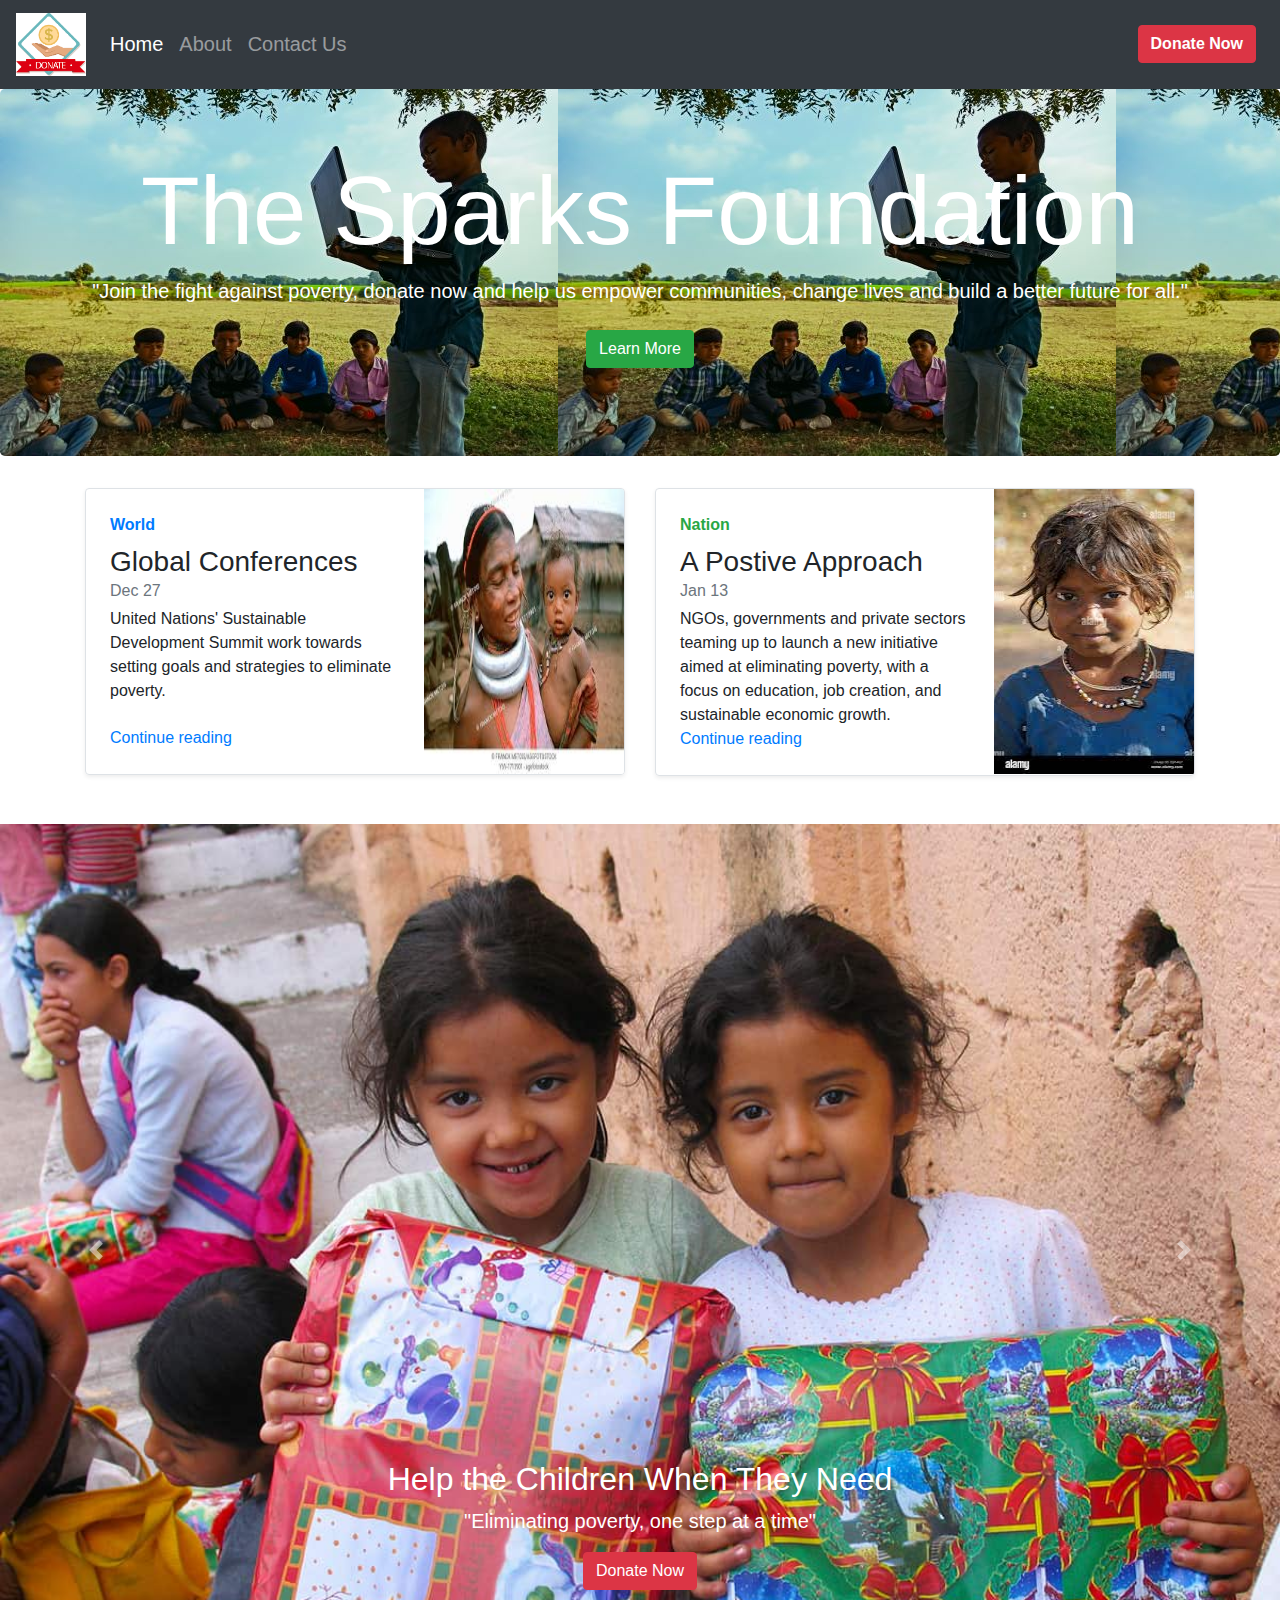
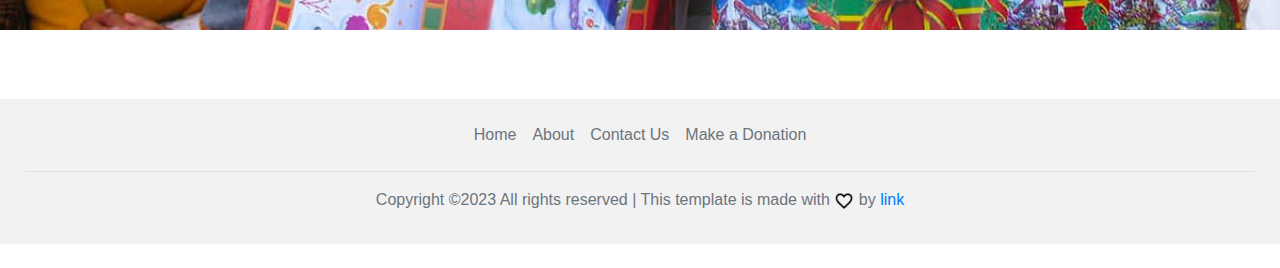
<file: Payment/index.html>
<!doctype html>
<html lang="en">

<head>

    <meta charset="utf-8">
    <meta name="viewport" content="width=device-width, initial-scale=1, shrink-to-fit=no">
    <meta name="description" content="Welcome to Donate for Cause">
    

    <link rel="stylesheet" href="https://stackpath.bootstrapcdn.com/bootstrap/4.4.1/css/bootstrap.min.css"
        integrity="sha384-Vkoo8x4CGsO3+Hhxv8T/Q5PaXtkKtu6ug5TOeNV6gBiFeWPGFN9MuhOf23Q9Ifjh" crossorigin="anonymous">

    <title>Donate For Cause</title>

    <link rel="icon" href="Donate.png" type="image/x-icon">
    <link rel="stylesheet" href="style.css">

</head>

<body>
    <nav class=" lead navbar navbar-expand-lg navbar-dark bg-dark">
        <a class="navbar-brand" href="index.html"><img src="Donate.png" width="70px" alt=""></a>
        <button class="navbar-toggler" type="button" data-toggle="collapse" data-target="#navbarSupportedContent"
            aria-controls="navbarSupportedContent" aria-expanded="false" aria-label="Toggle navigation">
            <span class="navbar-toggler-icon"></span>
        </button>

        <div class="collapse navbar-collapse" id="navbarSupportedContent">
            <ul class="navbar-nav mr-auto">
                <li class="nav-item active">
                    <a class="nav-link" href="https://guptaaji09.github.io/Task-3_Payment-Gateway-Integration_The-Sparks-Foundation/index.html">Home <span class="sr-only">(current)</span></a>
                </li>
                <li class="nav-item">
                    <a class="nav-link" href="https://guptaaji09.github.io/Task-3_Payment-Gateway-Integration_The-Sparks-Foundation/about.html">About</a>
                </li>

                <li class="nav-item">
                    <a class="nav-link" href="https://guptaaji09.github.io/Task-3_Payment-Gateway-Integration_The-Sparks-Foundation/contact.html">Contact Us</a>
                </li>


            </ul>
            <div class="mx-2">
                <a href="https://pages.razorpay.com/pl_GFF2rkynv03jik/view" target="_blank">
                <button class="btn btn-danger" data-toggle="modal" data-target="#signupModal"><strong>Donate Now</strong></button>
                </a>
            </div>
        </div>
    </nav>

    <section class="jumbotron text-center banner3 wht">
      <div class="container">
        <h1 class="jumbotron-heading lead display-1"><b>The Sparks Foundation</b></h1>
        <p class="lead wht">"Join the fight against poverty, donate now and help us empower communities, change lives and build a better future for all."</p>
        <p>
          <a href="about.html" class="btn btn-success my-2">Learn More</a>

        </p>
      </div>
    </section>

    <div class="container my-4">
      <div class="row mb-2">
          <div class="col-md-6">
            <div class="row no-gutters border rounded overflow-hidden flex-md-row mb-4 shadow-sm h-md-250 position-relative">
              <div class="col p-4 d-flex flex-column position-static">
                <strong class="d-inline-block mb-2 text-primary">World</strong>
                <h3 class="mb-0">Global Conferences</h3>
                <div class="mb-1 text-muted">Dec 27</div>
                <p class="card-text mb-auto">United Nations' Sustainable Development Summit work towards setting goals and strategies to eliminate poverty.</p>
                <a href="about.html" class="stretched-link">Continue reading</a>
              </div>
              <div class="col-auto d-none d-lg-block">
                <img class="bd-placeholder-img" width="200" height="285" src="images (1).jpeg" alt="">

                
              </div>
            </div>
          </div>
          <div class="col-md-6">
            <div class="row no-gutters border rounded overflow-hidden flex-md-row mb-4 shadow-sm h-md-250 position-relative">
              <div class="col p-4 d-flex flex-column position-static">
                <strong class="d-inline-block mb-2 text-success">Nation</strong>
                <h3 class="mb-0">A Postive Approach</h3>
                <div class="mb-1 text-muted">Jan 13</div>
                <p class="mb-auto">NGOs, governments and private sectors teaming up to launch a new initiative aimed at eliminating poverty, with a focus on education, job creation, and sustainable economic growth.</p>
                <a href="about.html" class="stretched-link">Continue reading</a>
              </div>
              <div class="col-auto d-none d-lg-block">
                  <img class="bd-placeholder-img" width="200" height="285" src="images (2).jpeg" alt="">

              </div>
            </div>
          </div>
        </div>
  </div>    



    <div id="carouselExampleCaptions" class="carousel slide carousel-fade" data-ride="carousel">
        <ol class="carousel-indicators">
            <li data-target="#carouselExampleCaptions" data-slide-to="0" class="active"></li>
            <li data-target="#carouselExampleCaptions" data-slide-to="1"></li>
            
        </ol>
        <div class="carousel-inner">
            <div class="carousel-item active">
                <img src="6.jpg" class="d-block w-100" alt="...">
                <div class="lead carousel-caption d-none d-md-block">
                    <h2>Help the Children When They Need</h2>
                    <p>"Eliminating poverty, one step at a time"</p>
                    <a href="https://pages.razorpay.com/pl_GFF2rkynv03jik/view" target="_blank">
                    <button class="btn btn-danger">Donate Now</button>
                    </a>
                </div>
            </div>
            <div class="carousel-item">
                <img src="5.jpg" class="d-block w-100" alt="...">
                <div class=" lead carousel-caption d-none d-md-block">
                    <h2>Help the Children When They Need</h2>
                    <p>"Eliminating poverty, one step at a time"</p>
                    <a href="https://pages.razorpay.com/pl_GFF2rkynv03jik/view" target="_blank">
                    <button class="btn btn-danger">Donate Now</button>
                    </a>

                </div>
            </div>

        </div>
        <a class="carousel-control-prev" href="#carouselExampleCaptions" role="button" data-slide="prev">
            <span class="carousel-control-prev-icon" aria-hidden="true"></span>
            <span class="sr-only">Previous</span>
        </a>
        <a class="carousel-control-next" href="#carouselExampleCaptions" role="button" data-slide="next">
            <span class="carousel-control-next-icon" aria-hidden="true"></span>
            <span class="sr-only">Next</span>
        </a>
    </div>

      <footer class="py-3 my-4">
        <ul class="nav justify-content-center border-bottom pb-3 mb-3">
          <li class="nav-item"><a href="index.html" class="nav-link px-2 text-muted">Home</a></li>
          <li class="nav-item"><a href="about.html" class="nav-link px-2 text-muted">About</a></li>
          <li class="nav-item"><a href="contact.html" class="nav-link px-2 text-muted">Contact Us</a></li>
          <li class="nav-item"><a href="https://pages.razorpay.com/pl_GFF2rkynv03jik/view" class="nav-link px-2 text-muted">Make a Donation</a></li>
        </ul>
        <p class="text-center text-muted">Copyright ©2023 All rights reserved | This template is made with <img src="heart.png" width="20px" alt="♡"> by <a href="https://github.com/">link</a></p>
      </footer>


    <script src="https://code.jquery.com/jquery-3.4.1.slim.min.js"
        integrity="sha384-J6qa4849blE2+poT4WnyKhv5vZF5SrPo0iEjwBvKU7imGFAV0wwj1yYfoRSJoZ+n"
        crossorigin="anonymous"></script>
    <script src="https://cdn.jsdelivr.net/npm/popper.js@1.16.0/dist/umd/popper.min.js"
        integrity="sha384-Q6E9RHvbIyZFJoft+2mJbHaEWldlvI9IOYy5n3zV9zzTtmI3UksdQRVvoxMfooAo"
        crossorigin="anonymous"></script>
    <script src="https://stackpath.bootstrapcdn.com/bootstrap/4.4.1/js/bootstrap.min.js"
        integrity="sha384-wfSDF2E50Y2D1uUdj0O3uMBJnjuUD4Ih7YwaYd1iqfktj0Uod8GCExl3Og8ifwB6"
        crossorigin="anonymous"></script>
</body>

</html>
</file>
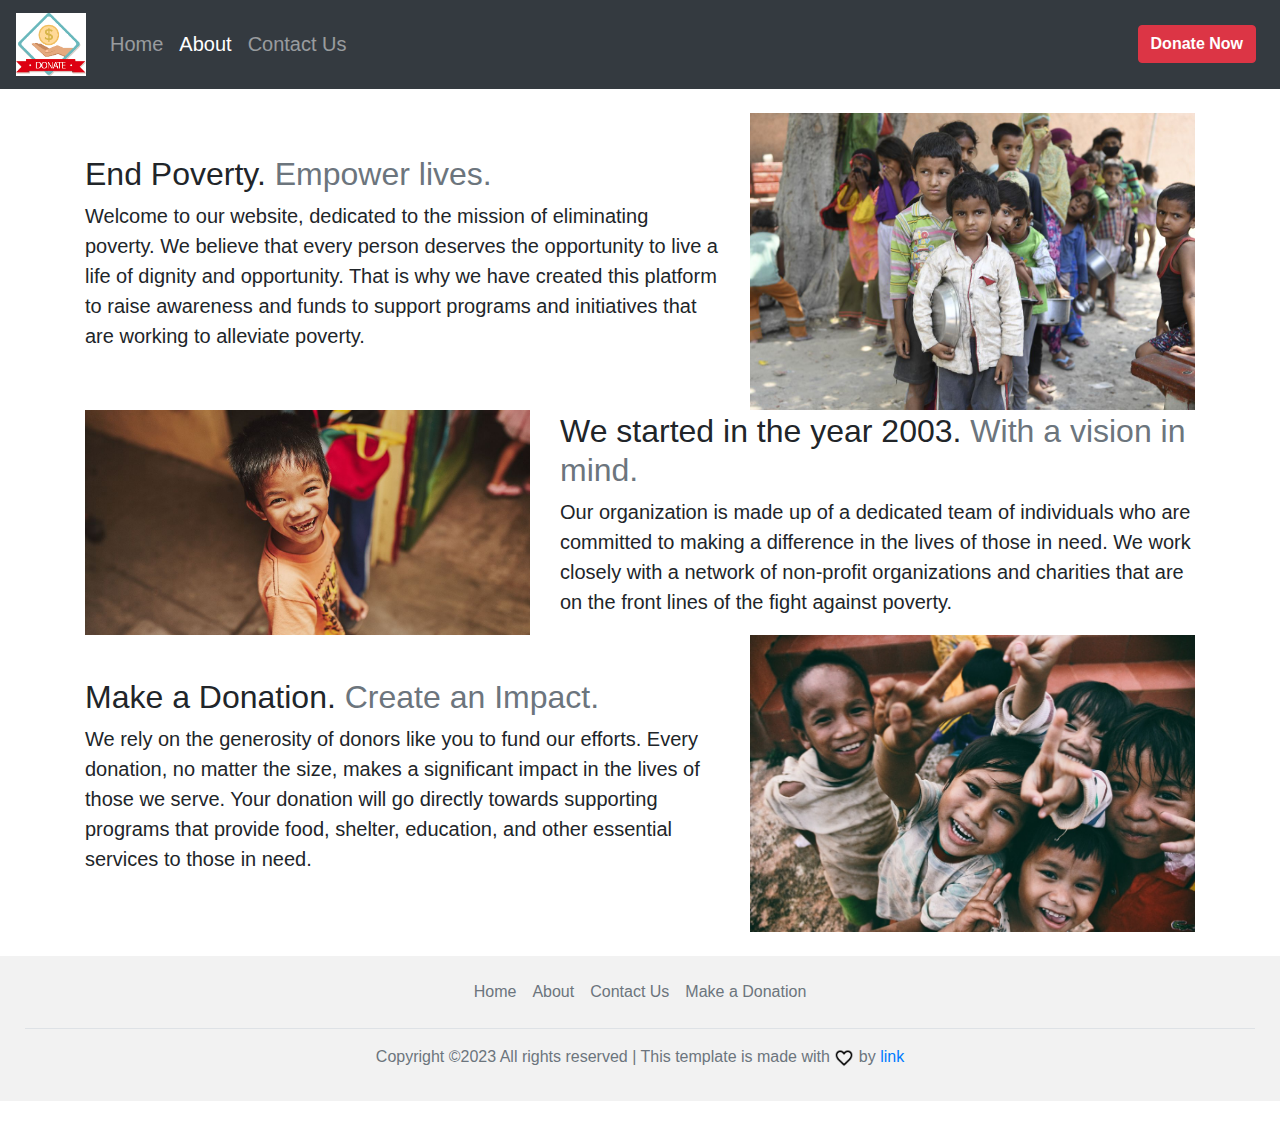
<file: Payment/aboout.html>
<!doctype html>
<html lang="en">

<head>

    <meta charset="utf-8">
    <meta name="viewport" content="width=device-width, initial-scale=1, shrink-to-fit=no">


    <link rel="stylesheet" href="https://stackpath.bootstrapcdn.com/bootstrap/4.4.1/css/bootstrap.min.css"
        integrity="sha384-Vkoo8x4CGsO3+Hhxv8T/Q5PaXtkKtu6ug5TOeNV6gBiFeWPGFN9MuhOf23Q9Ifjh" crossorigin="anonymous">
    
        <title>About Us</title>

        <link rel="icon" href="Donate.png" type="image/x-icon">
        <link rel="stylesheet" href="style.css">
</head>

<body>
    <nav class=" lead navbar navbar-expand-lg navbar-dark bg-dark">
        <a class="navbar-brand" href="index.html"><img src="Donate.png" width="70px" alt=""></a>
        <button class="navbar-toggler" type="button" data-toggle="collapse" data-target="#navbarSupportedContent"
            aria-controls="navbarSupportedContent" aria-expanded="false" aria-label="Toggle navigation">
            <span class="navbar-toggler-icon"></span>
        </button>

        <div class="collapse navbar-collapse" id="navbarSupportedContent">
            <ul class="navbar-nav mr-auto">
               
                <li class="nav-item">
                    <a class="nav-link" href="/index.html">Home</a>
                </li>
                <li class="nav-item active">
                    <a class="nav-link" href="/">About <span class="sr-only">(current)</span></a>
                </li>

                <li class="nav-item">
                    <a class="nav-link" href="/contact.html">Contact Us</a>
                </li>


            </ul>
            <div class="mx-2">
                <a href="https://pages.razorpay.com/pl_GFF2rkynv03jik/view" target="_blank">
                    <button class="btn btn-danger" data-toggle="modal" data-target="#signupModal"><strong>Donate Now</strong></button>
                    </a>
            </div>
        </div>
    </nav>

    <div class="container my-4">
        <div class="row featurette d-flex justify-content-center align-items-center">
            <div class="col-md-7">
                <h2 class="featurette-heading">End Poverty. <span class="text-muted">Empower lives.</span></h2>
                <p class="lead">Welcome to our website, dedicated to the mission of eliminating poverty. We believe that every person deserves the opportunity to live a life of dignity and opportunity. That is why we have created this platform to raise awareness and funds to support programs and initiatives that are working to alleviate poverty.</p>
            </div>
            <div class="col-md-5">
                <img class="img-fluid" src="1.jpg" alt="">
                 
            </div>
        </div>
        <div class="row featurette d-flex justify-content-center align-items-center">
            <div class="col-md-7 order-md-2">
                <h2 class="featurette-heading">We started in the year 2003. <span class="text-muted">With a vision in mind.</span></h2>
                <p class="lead">Our organization is made up of a dedicated team of individuals who are committed to making a difference in the lives of those in need. We work closely with a network of non-profit organizations and charities that are on the front lines of the fight against poverty.</p>
            </div>
            <div class="col-md-5 order-md-1">
                <img class="img-fluid" src="3.jpg" alt="">
                 
            </div>
        </div>
        <div class="row featurette d-flex justify-content-center align-items-center">
            <div class="col-md-7">
                <h2 class="featurette-heading">Make a Donation.<span class="text-muted"> Create an Impact.</span></h2>
                <p class="lead">We rely on the generosity of donors like you to fund our efforts. Every donation, no matter the size, makes a significant impact in the lives of those we serve. Your donation will go directly towards supporting programs that provide food, shelter, education, and other essential services to those in need.</p>
            </div>
            <div class="col-md-5">
                <img class="img-fluid" src="4.jpg" alt="">
                 
            </div>
        </div>
    </div>

    <footer class="py-3 my-4">
        <ul class="nav justify-content-center border-bottom pb-3 mb-3">
          <li class="nav-item"><a href="index.html" class="nav-link px-2 text-muted">Home</a></li>
          <li class="nav-item"><a href="about.html" class="nav-link px-2 text-muted">About</a></li>
          <li class="nav-item"><a href="contact.html" class="nav-link px-2 text-muted">Contact Us</a></li>
          <li class="nav-item"><a href="https://pages.razorpay.com/pl_GFF2rkynv03jik/view" class="nav-link px-2 text-muted">Make a Donation</a></li>
          
        </ul>
        <p class="text-center text-muted">Copyright ©2023 All rights reserved | This template is made with <img src="heart.png" width="20px" alt="♡"> by <a href="https://github.com/">link</a></p>
      </footer>

      
    <script src="https://code.jquery.com/jquery-3.4.1.slim.min.js"
        integrity="sha384-J6qa4849blE2+poT4WnyKhv5vZF5SrPo0iEjwBvKU7imGFAV0wwj1yYfoRSJoZ+n"
        crossorigin="anonymous"></script>
    <script src="https://cdn.jsdelivr.net/npm/popper.js@1.16.0/dist/umd/popper.min.js"
        integrity="sha384-Q6E9RHvbIyZFJoft+2mJbHaEWldlvI9IOYy5n3zV9zzTtmI3UksdQRVvoxMfooAo"
        crossorigin="anonymous"></script>
    <script src="https://stackpath.bootstrapcdn.com/bootstrap/4.4.1/js/bootstrap.min.js"
        integrity="sha384-wfSDF2E50Y2D1uUdj0O3uMBJnjuUD4Ih7YwaYd1iqfktj0Uod8GCExl3Og8ifwB6"
        crossorigin="anonymous"></script>
</body>

</html>
</file>
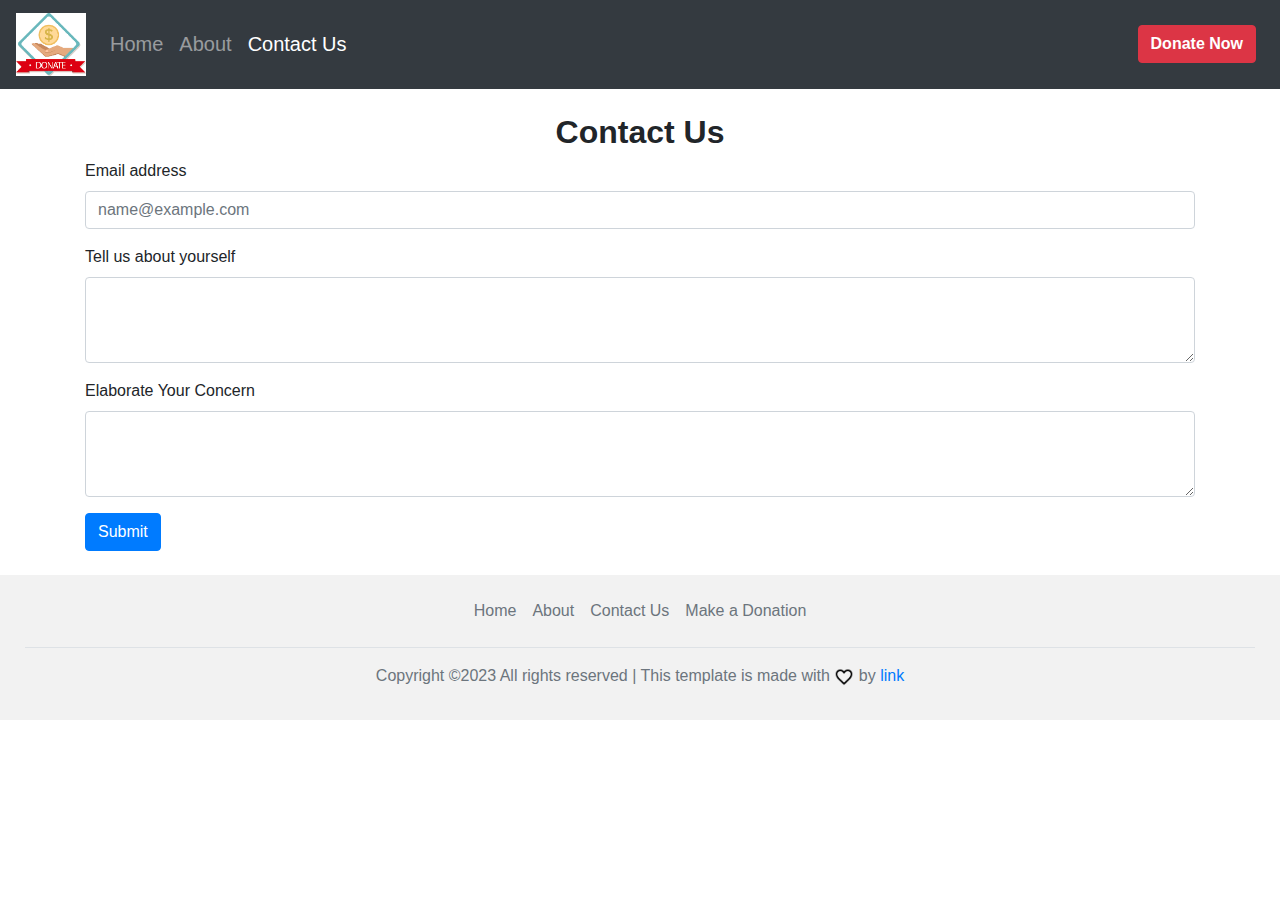
<file: Payment/contact.html>
<!doctype html>
<html lang="en">

<head>

    <meta charset="utf-8">
    <meta name="viewport" content="width=device-width, initial-scale=1, shrink-to-fit=no">


    <link rel="stylesheet" href="https://stackpath.bootstrapcdn.com/bootstrap/4.4.1/css/bootstrap.min.css"
        integrity="sha384-Vkoo8x4CGsO3+Hhxv8T/Q5PaXtkKtu6ug5TOeNV6gBiFeWPGFN9MuhOf23Q9Ifjh" crossorigin="anonymous">

    <title>Contact Us</title>

    <link rel="icon" href="Donate.png" type="image/x-icon">
    <link rel="stylesheet" href="style.css">
</head>

<body>
    <nav class=" lead navbar navbar-expand-lg navbar-dark bg-dark">
        <a class="navbar-brand" href="index.html"><img src="Donate.png" width="70px" alt=""></a>
        <button class="navbar-toggler" type="button" data-toggle="collapse" data-target="#navbarSupportedContent"
            aria-controls="navbarSupportedContent" aria-expanded="false" aria-label="Toggle navigation">
            <span class="navbar-toggler-icon"></span>
        </button>

        <div class="collapse navbar-collapse" id="navbarSupportedContent">
            <ul class="navbar-nav mr-auto">

                <li class="nav-item">
                    <a class="nav-link" href="/about.html">Home</a>
                </li>
                <li class="nav-item">
                    <a class="nav-link" href="/about.html">About</a>
                </li>

                <li class="nav-item active">
                    <a class="nav-link" href="/">Contact Us <span class="sr-only">(current)</span></a>
                </li>

            </ul>
            <div class="mx-2">
                <a href="https://pages.razorpay.com/pl_GFF2rkynv03jik/view" target="_blank">
                    <button class="btn btn-danger" data-toggle="modal" data-target="#signupModal"><strong>Donate
                            Now</strong></button>
                </a>
            </div>
        </div>
    </nav>

    <div class="container my-4">
        <h2 style="text-align: center;"><strong>Contact Us</strong></h2>
        <form action="mailto:info@gmail.com" method="post">
            <div class="form-group">
                <label for="exampleFormControlInput1">Email address</label>
                <input type="email" class="form-control" id="exampleFormControlInput1" placeholder="name@example.com">
            </div>



            <div class="form-group">
                <label for="exampleFormControlTextarea1">Tell us about yourself</label>
                <textarea class="form-control" id="exampleFormControlTextarea1" rows="3"></textarea>
            </div>
            <div class="form-group">
                <label for="exampleFormControlTextarea2">Elaborate Your Concern</label>
                <textarea class="form-control" id="exampleFormControlTextarea2" rows="3"></textarea>
            </div>
            <button type="submit" class="btn btn-primary">Submit</button>
        </form>

    </div>

    <footer class="py-3 my-4">
        <ul class="nav justify-content-center border-bottom pb-3 mb-3">
            <li class="nav-item"><a href="index.html" class="nav-link px-2 text-muted">Home</a></li>
            <li class="nav-item"><a href="about.html" class="nav-link px-2 text-muted">About</a></li>
            <li class="nav-item"><a href="contact.html" class="nav-link px-2 text-muted">Contact Us</a></li>
            <li class="nav-item"><a href="https://pages.razorpay.com/pl_GFF2rkynv03jik/view"
                    class="nav-link px-2 text-muted">Make a Donation</a></li>
        </ul>
        <p class="text-center text-muted">Copyright ©2023 All rights reserved | This template is made with <img
                src="heart.png" width="20px" alt="♡"> by <a href="https://github.com/">link</a></p>
    </footer>

    <script src="https://code.jquery.com/jquery-3.4.1.slim.min.js"
        integrity="sha384-J6qa4849blE2+poT4WnyKhv5vZF5SrPo0iEjwBvKU7imGFAV0wwj1yYfoRSJoZ+n"
        crossorigin="anonymous"></script>
    <script src="https://cdn.jsdelivr.net/npm/popper.js@1.16.0/dist/umd/popper.min.js"
        integrity="sha384-Q6E9RHvbIyZFJoft+2mJbHaEWldlvI9IOYy5n3zV9zzTtmI3UksdQRVvoxMfooAo"
        crossorigin="anonymous"></script>
    <script src="https://stackpath.bootstrapcdn.com/bootstrap/4.4.1/js/bootstrap.min.js"
        integrity="sha384-wfSDF2E50Y2D1uUdj0O3uMBJnjuUD4Ih7YwaYd1iqfktj0Uod8GCExl3Og8ifwB6"
        crossorigin="anonymous"></script>
</body>

</html>
</file>
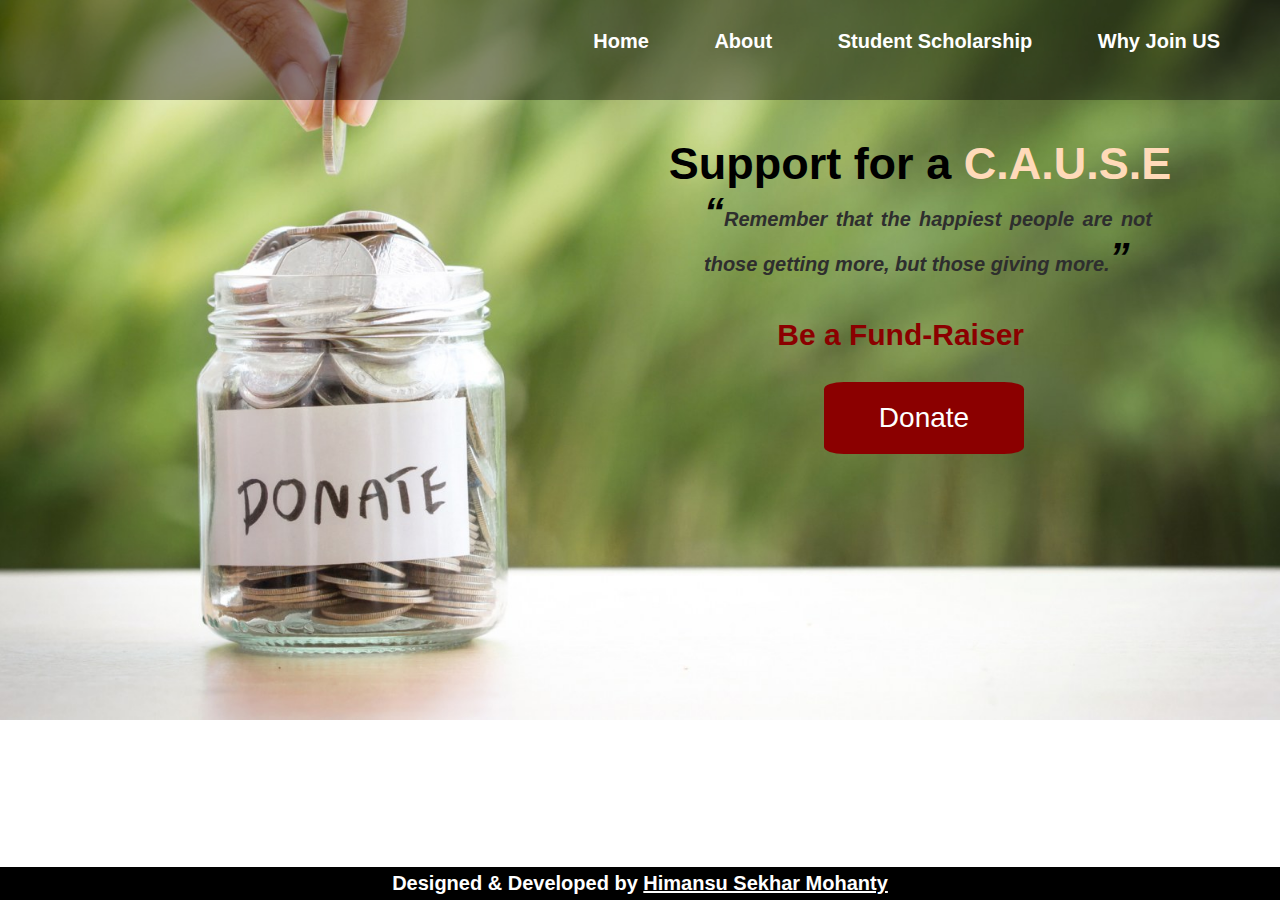
<file: Payment/index (2).html>
<!DOCTYPE html>

<html lang="en">
<head>
<meta http-equiv="Content-Type" content="text/html; charset=UTF-8">
<meta name="keywords" content="the sparks foundation internship certificate, donation, the sparks foundation internship, grip at the sparks foundation, grip at the sparks foundation internship, the sparks foundation grip, the sparks foundation github, the sparks foundation internship web development, the sparks foundation internship, the sparks foundation linkedin, the sparks foundation network, the sparks foundation singapore, the sparks foundation tasks, the sparks foundation web development internship, tsf, tsf at grip, grip, tsf grip, Graduate Rotational Internship Program, Payment gateway integration, task Payment gateway integration">
<meta name="author" content="Bhavjot Singh">
<meta http-equiv="X-UA-Compatible" content="IE=edge">
<meta name="viewport" content="width=device-width, initial-scale=1">
<link rel="stylesheet" href="https://cdnjs.cloudflare.com/ajax/libs/font-awesome/4.7.0/css/font-awesome.min.css">
<link rel = "icon" href ="images\logo.png" type = "image/x-icon">
<title>Donation | TSF</title>
<style>
body {
margin:0;
padding:0;
font-family:-apple-system, BlinkMacSystemFont, 'Segoe UI', Roboto, Oxygen, Ubuntu, Cantarell, 'Open Sans', 'Helvetica Neue', sans-serif;
background-color:white;
background: url(Background.jpg) no-repeat;
background-size: cover;
}

/*--Header Div--*/
.header {
margin:0;
width:100%;
height: 100px;
position:relative;
background-color: rgba(0,0,0, 0.4);
}

/*--Header Right Lists--*/
.header-right { 
margin: 30px ;
font-size:20px;
float:right;
}

.header-right .header-right-links{ 
display:inline;
padding: 0 30px;
text-decoration:none;
color: white;
font-weight: bold;
transition: 0.6s;
}

.header .header-right .header-right-links:hover { 
text-decoration:underline;
letter-spacing: 2.5px;
}

/*--Responsive Header Hamburger Icon--*/
.header .header-right-icon {
display: none;
font-size: 35px;
float: right;
color: white;
position: absolute;
top: 30%;
right: 5%;
}

/*--Responsive Header Close Icon--*/
.header .header-right-close-icon {
  display: none;
  font-size: 35px;
  float: right;
  color: white;
  position: absolute;
  top: 30%;
  right: 5%;
  z-index: 999;
}

/*--Header Responsive Query--*/
@media (max-width: 880px) {
.header {
	font: bold 14px sans-serif;
	width: 100%;
	}

.header .header-right .header-right-links {
	display: none;
	}

.header .header-right-icon {
	display: block;
  }

  .header .header-right-close-icon {
    display: block;
    opacity: 0;
  }

.header .Responsive-SlideDown {
  background-color: rgb(0,0,0);
  background-color: rgba(0,0,0, 0.9);
	height: 100vh;
	width: 100%;
  position: fixed;
  left: 0%;
  top: -4.6%;
  z-index: 1;
  overflow-y: hidden;
  transition: 0.5s ease-in-out;
	}
 
.header .Responsive-SlideDown .header-right-links {
  display: block;
  text-align: center;
  font-size: 26px;
  padding: 40px;
	transform: translate(0%, 125%);
	color: white;
  }
}

.page-content .heading .heading-top {
font-weight: 600;
text-align: right;
font-size: 45px;
margin: 3% 8.5% 0 0;
}

.page-content .heading .heading-top span {
color: peachpuff;
font-weight: bolder;
}

.page-content .heading .heading-quote {
font-weight: 800;
font-size: 20px;
font-style: italic;
color: #2e2e2e;
float: right;
text-align: justify;
width: 35%;
margin: 0% 10% 0 0;
}

.page-content .heading .heading-quote q:before {
content: open-quote;
font-size: 40px;
color: black;
}

.page-content .heading .heading-quote q:after {
content: close-quote;
font-size: 40px;
color: black;
}

.page-content .heading .heading-para {
font-weight: 800;
font-size: 30px;
color: darkred;
float: right;
margin: 10% -25% 0 0;
}

.page-content .heading .blink-hand {
font-size: 40px;
color: darkred;
float: right;
opacity: 0;
margin: 9.5% -29% 0 0;
animation: blink 3.5s infinite linear;
}

@keyframes blink {
    0%{opacity: 0;}
    20%{opacity: 1;}
    40%{opacity: 0;}
    60%{opacity: 1;}
    80%{opacity: 0;}
    100%{opacity: 1;}
    120%{opacity: 0;}
}

.page-content .donateBtn {
display: block;
border-radius: 10%;
background-color: darkred;
border: none;
color: white;
text-align: center;
font-size: 28px;
padding: 20px;
width: 200px;
transition: all 0.4s;
cursor: pointer;
float: right;
margin: 15% -25% 0 0;
}

.page-content .donateBtnSpan {
cursor: pointer;
display: block;
position: relative;
transition: 0.5s;
}

.page-content .donateBtnSpan:after {
content: "Now";
position: absolute;
color: white;
opacity: 0;
top: 0;
right: -60px;
transition: 0.6s;
}

.page-content .donateBtn:hover {
transform: scale(1.1);
}

.page-content .donateBtn:hover .donateBtnSpan {
padding-right: 50px;
}

.page-content .donateBtn:hover .donateBtnSpan:after {
opacity: 1;
right: 0;
}

.page-footer .footer-content {
font-weight: bold;
font-size: 20px;
position: absolute;
bottom: 0%;
margin: auto;
padding: 5px 0 5px 0;
text-align: center;
background-color: black;
color: white;
width: 100%;
}

@media (max-width: 880px) {
  body {
    background-image: none;
    background-color: peachpuff;
  }

  .page-content .heading .heading-top {
    text-align: center;
    margin: 10% 0 0 0;
    width: 100%;
    font-size: 30px;
  }

  .page-content .heading .heading-top span {
    color: maroon;
  }

  .page-content .heading .heading-quote {
    float: none;
    text-align: center;
    width: 80%;
    margin: 3% 0 0 11%;
  }

  .page-content .heading .heading-para {
    float: none;
    margin: 5% 0 0 35%;
  }

  .page-content .heading .blink-hand {
    float: none;
    margin: 0 0 0 46%;
  }

  .page-content .donateBtn {
    margin: 2.5% 0 0 40%;
    float: none;
    padding: 15px;
    font-size: 22px;
    width: 150px;
  }
}

@media (max-width: 580px) {
 
  .page-content .heading .heading-para {
    margin: 4% 0 0 5%;
  }

  .page-content .donateBtn {
    margin: 5% 0 0 25%;
  }
}




/*----------------------------------------------------*/
</style>
</head>
<body>
     
    <!--  ---------------------------------------------------------------------------> 
    <section class="page-header">
    <div class="header">    
      <!-- <div class="logo">
        <a href="index.html">
            <img src="img/images.png" alt="">
        </a>
    </div>   -->
        <div id="header-right" class="header-right">
          <a href="index.html" class="header-right-links">Home</a>
          <a href="about.html" class="header-right-links">About</a>
          <a href="https://www.thesparksfoundationsingapore.org/programs/student-scholarship-program/" class="header-right-links" target="">Student Scholarship</a>
          <a href="https://www.thesparksfoundationsingapore.org/join-us/why-join-us/" class="header-right-links" target="_blank">Why Join US</a>
        </div>
        <a href="javascript:void(0);" class="header-right-icon" onclick="ResponsiveFunction()"><i class="fa fa-bars"></i></a>
        <a href="javascript:void(0);" class="header-right-close-icon" id="closeIcon" onclick="ResponsiveFunction()"><i class="fa fa-close"></i></a>
    </div>
</section> 

<!--Script for header-->
<script>
    function ResponsiveFunction()
    {  
      var nav = document.getElementById("header-right");
      var closeIcon = document.getElementById("closeIcon");
  
        if (nav.className === "header-right")
      {
            nav.className += " Responsive-SlideDown";
            closeIcon.style.opacity = "1";
        }
      
      else
      {
            nav.className = "header-right";
            closeIcon.style.opacity = "0";
        }
    }
  </script>  
<!--End of Script for header-->

<section class="page-content">
    <div class="heading">
        <p class="heading-top">Support for a <span>C.A.U.S.E</span></p>
        <p class="heading-quote"><q>Remember that the happiest people are not those getting more, but those giving more.</q></p>
        <p class="heading-para">Be a Fund-Raiser</p><span class="blink-hand"><i class="fa fa-hand-o-down"></i></span>
    </div>

    <button class="donateBtn" onclick="document.location='donatePage.html'"><span class="donateBtnSpan">Donate </span></button>
</section>

<section class="page-footer">
    <p class="footer-content">Designed & Developed by <a href="devloper.html" style="color: white;">Himansu Sekhar Mohanty</a></p>
</section>

</body>
</html>
</file>
<file: Payment/style.css>
/* Remove the navbar's default margin-bottom and rounded borders */ 
          .navbar {
            margin-bottom: 0;
            border-radius: 0;
          }
          
          /* Add a gray background color and some padding to the footer */
          footer {
            background-color: #f2f2f2;
            padding: 25px;
          }

        .banner3{
            background-image: url('1642672925_byjus.jpg');
        }

        .wht{
            color: white;
        }

        .carousel.carousel-fade .carousel-item {
          display: block;
          opacity: 0;
          transition: opacity ease-out .7s;
      }
      
      .carousel.carousel-fade .carousel-item.active {
          opacity: 1 !important;
      }
</file>
